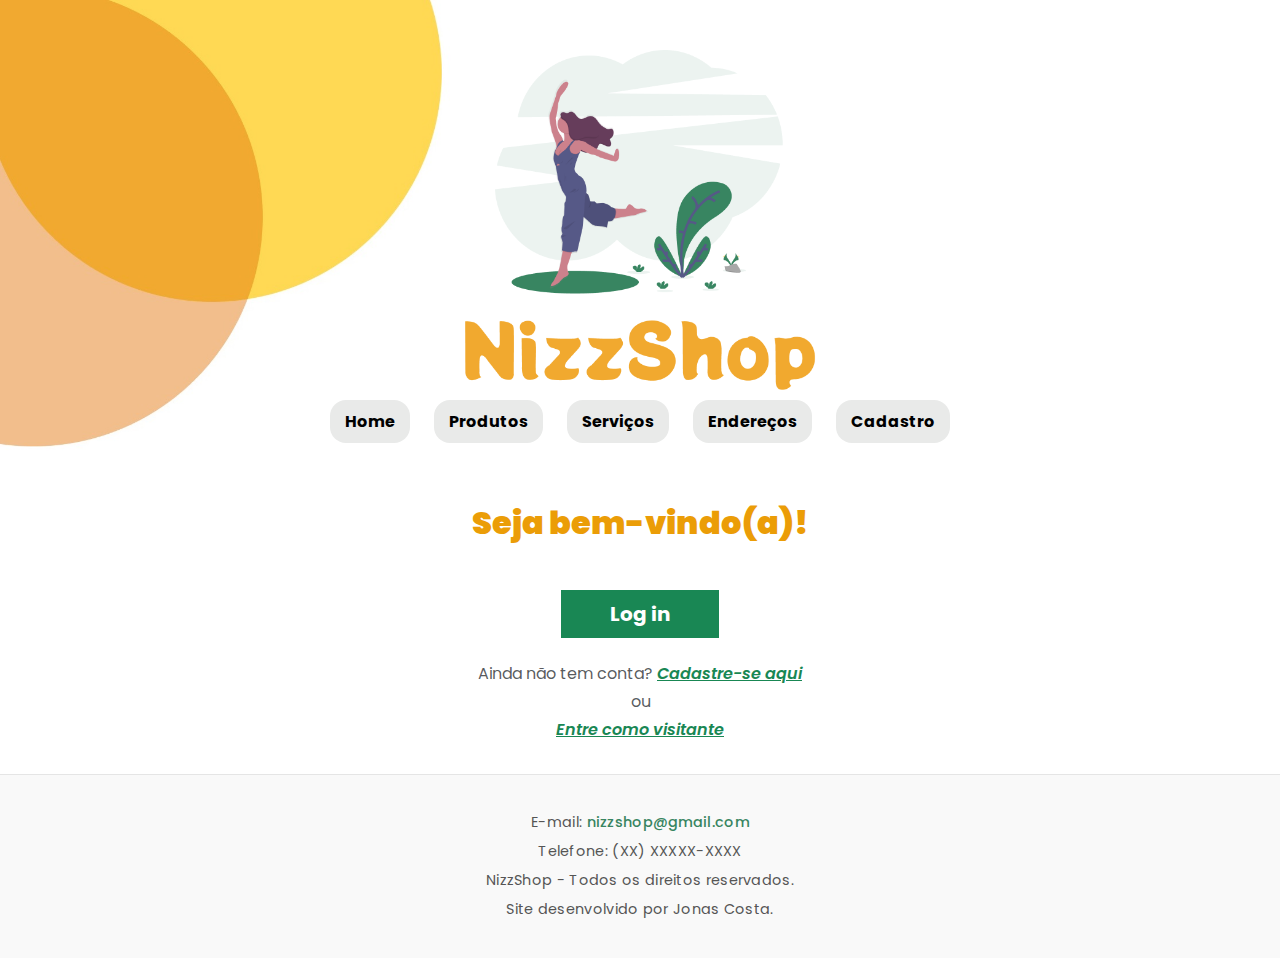
<file: index.html>
<!DOCTYPE html>
<html lang="pt-BR">
  <head>
    <meta charset="UTF-8" />
    <title>NizzShop - Início</title>
    <link rel="stylesheet" href="css/style.css" />
  </head>
  <body>
    <header style="text-align: center; margin-top: 50px">
      <img src="imagens/circulos.jpg" alt=""class="decor-circulos" width="460px"; >
      <img src="imagens/logo.png" alt="Logo do MiniMercado Vizz" width="600" />
      <nav>
        <ul>
          <li><a href="index.html">Home</a></li>
          <li><a href="produtos.html">Produtos</a></li>
          <li><a href="servicos.html">Serviços</a></li>
          <li><a href="enderecos.html">Endereços</a></li>
          <li><a href="cadastro.html">Cadastro</a></li>
        </ul>
      </nav>
    </header>

  <main >
    <div class="welcome">
      <h1>Seja bem-vindo(a)!</h1>
    </div>

<div class="container text-center mt-5">
  <a href="cadastro.html" class="btn btn-success btn-lg fw-bold px-5 py-2 btn-login">Log in</a>
  
  <p class="mt-4 mb-1 text-muted">
    Ainda não tem conta?
    <a href="cadastro.html" class="fw-semibold fst-italic text-success">Cadastre-se aqui</a>
  </p>

  <p class="mb-1 text-muted">ou</p>

  <a href="produtos.html" class="fw-semibold fst-italic text-success">Entre como visitante</a>
</div>

  </main>

    <footer >
      <p>
        E-mail:
        <a href="mailto:nizzshop@gmail.com">nizzshop@gmail.com</a>
      </p>
      <p>Telefone: (XX) XXXXX-XXXX</p>
      <p>NizzShop - Todos os direitos reservados.</p>
      <p>Site desenvolvido por Jonas Costa.</p>
    </footer>

  </body>
</html>
</file>
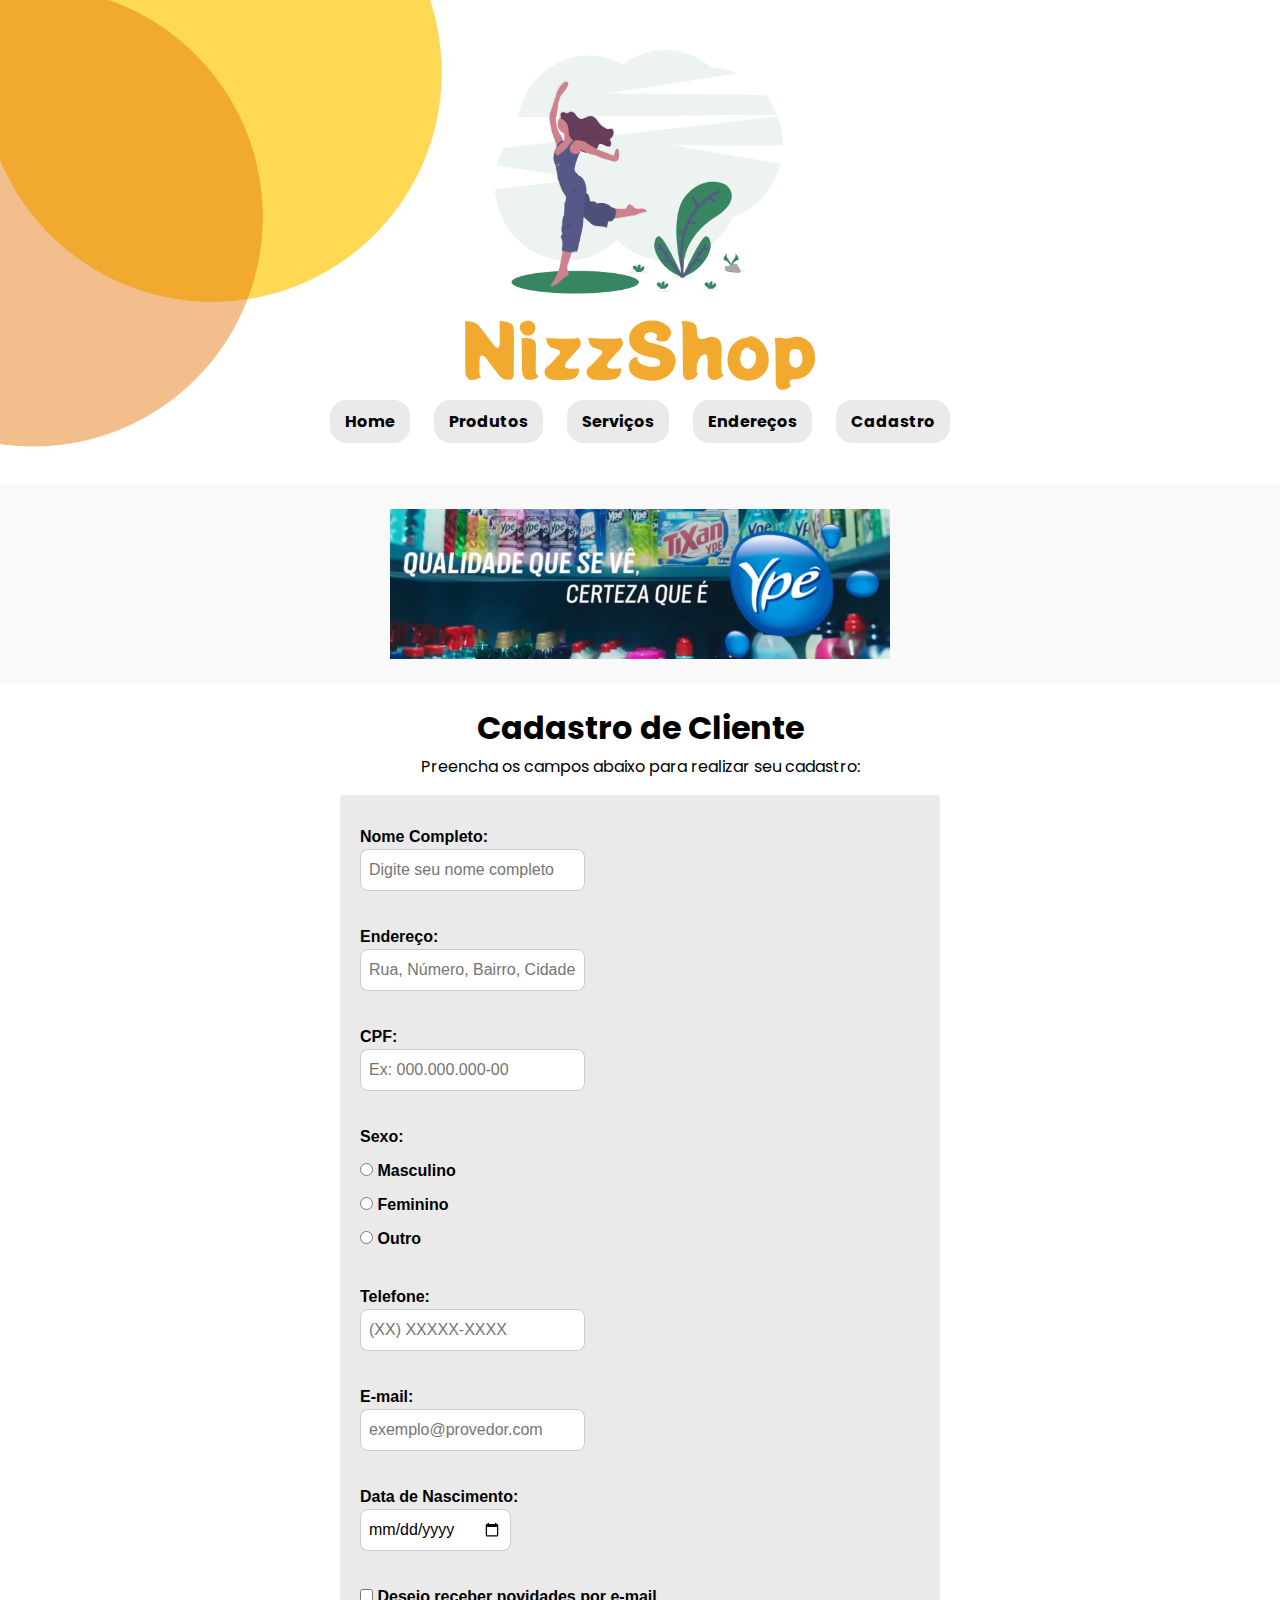
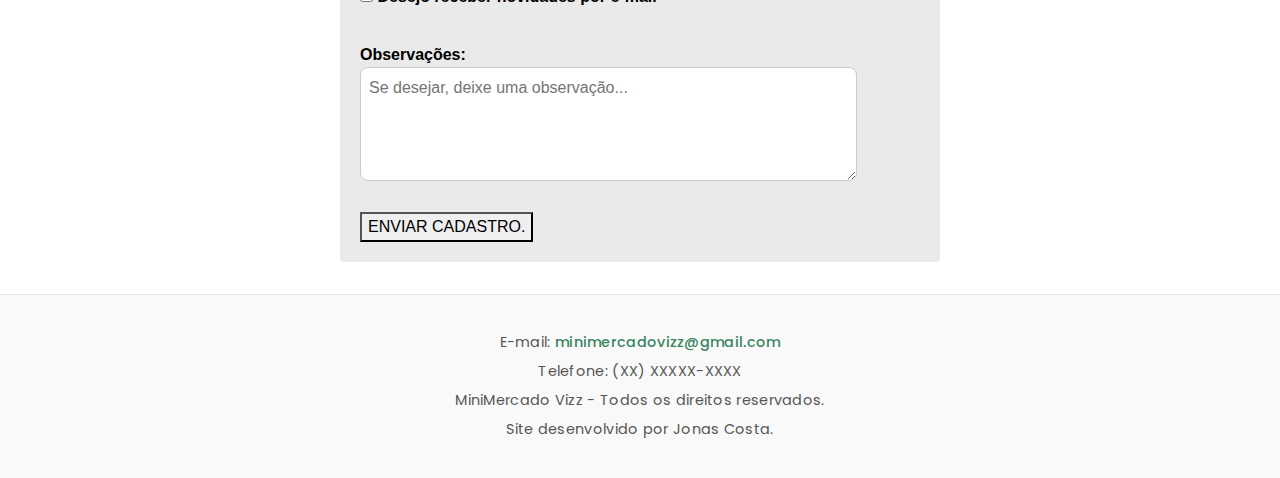
<file: cadastro.html>
<!DOCTYPE html>
<html lang="pt-BR">
  <head>
    <meta charset="UTF-8" />
    <title>Cadastro de Cliente - MiniMercado Vizz</title>
    <link rel="stylesheet" href="css/style.css" />
  </head>
  <body>
    <header style="text-align: center; margin-top: 50px">
      <img src="imagens/circulos.jpg" alt=""class="decor-circulos" width="460px"; >
      <img src="imagens/logo.png" alt="Logo do MiniMercado Vizz" width="600" />
      <nav>
        <ul>
          <li><a href="index.html">Home</a></li>
          <li><a href="produtos.html">Produtos</a></li>
          <li><a href="servicos.html">Serviços</a></li>
          <li><a href="enderecos.html">Endereços</a></li>
          <li><a href="cadastro.html">Cadastro</a></li>
        </ul>
      </nav>
            <div class="flex-container1">
      <img
        id="banner"
        src="imagens/banner3.jpg"
        alt="Banner Rotativo"
        width="500"
        height="150"
        style="object-fit: cover"
      />
            </div>
    </header>

    <main>
      <h2><b>Cadastro de Cliente</b></h2>
      <p>Preencha os campos abaixo para realizar seu cadastro:</p>

      <form action="obrigado1.html" method="GET">
        <!-- Nome -->
        <label for="nome">Nome Completo:</label><br />
        <input
          type="text"
          id="nome"
          name="nome"
          placeholder="Digite seu nome completo"
          required
        /><br /><br />

        <!-- Endereço -->
        <label for="endereco">Endereço:</label><br />
        <input
          type="text"
          id="endereco"
          name="endereco"
          placeholder="Rua, Número, Bairro, Cidade"
          required
        /><br /><br />

        <!-- CPF -->
        <label for="cpf">CPF:</label><br />
        <input
          type="text"
          id="cpf"
          name="cpf"
          placeholder="Ex: 000.000.000-00"
          required
          maxlength="14"
        /><br /><br />

        <!-- Sexo -->
        <label>Sexo:</label><br />
        <input
          type="radio"
          id="masculino"
          name="sexo"
          value="Masculino"
          required
        />
        <label for="masculino">Masculino</label>
        <br />
        <input
          type="radio"
          id="feminino"
          name="sexo"
          value="Feminino"
          required
        />
        <label for="feminino">Feminino</label>
        <br />
        <input type="radio" id="outro" name="sexo" value="Outro" required />
        <label for="outro">Outro</label>
        <br /><br />

        <!-- Telefone -->
        <label for="telefone">Telefone:</label><br />
        <input
          type="tel"
          id="telefone"
          name="telefone"
          placeholder="(XX) XXXXX-XXXX"
          required
        /><br /><br />

        <!-- E-mail -->
        <label for="email">E-mail:</label><br />
        <input
          type="email"
          id="email"
          name="email"
          placeholder="exemplo@provedor.com"
          required
        /><br /><br />

        <!-- Data de Nascimento -->
        <label for="data_nascimento">Data de Nascimento:</label><br />
        <input
          type="date"
          id="data_nascimento"
          name="data_nascimento"
          required
        /><br /><br />

        <!-- receber promoções -->
        <input
          type="checkbox"
          id="receber_novidades"
          name="receber_novidades"
          value="Sim"
        />
        <label for="receber_novidades"
          >Desejo receber novidades por e-mail</label
        >
        <br /><br />

        <!-- Observações -->
        <label for="observacoes">Observações:</label><br />
        <textarea
          id="observacoes"
          name="observacoes"
          rows="4"
          cols="50"
          placeholder="Se desejar, deixe uma observação..."
        ></textarea>
        <br /><br />

        <button type="submit">Enviar Cadastro.</button>
      </form>
    </main>


    <footer>
      <p>
        E-mail:
        <a href="mailto:minimercadovizz@gmail.com">minimercadovizz@gmail.com</a>
      </p>
      <p>Telefone: (XX) XXXXX-XXXX</p>
      <p>MiniMercado Vizz - Todos os direitos reservados.</p>
      <p>Site desenvolvido por Jonas Costa.</p>
    </footer>
    <script>
      var vetor_banner = [
        "imagens/banner3.jpg",
        "imagens/banner4.jpg",
        "imagens/banner1.jpg",
        "imagens/banner2.jpg",
      ];
      var posicao_vetor = 0;

      function func_banner() {
        posicao_vetor = (posicao_vetor + 1) % vetor_banner.length;
        document.getElementById("banner").src = vetor_banner[posicao_vetor];
      }

      setInterval(func_banner, 2000);
    </script>
  </body>
</html>
</file>
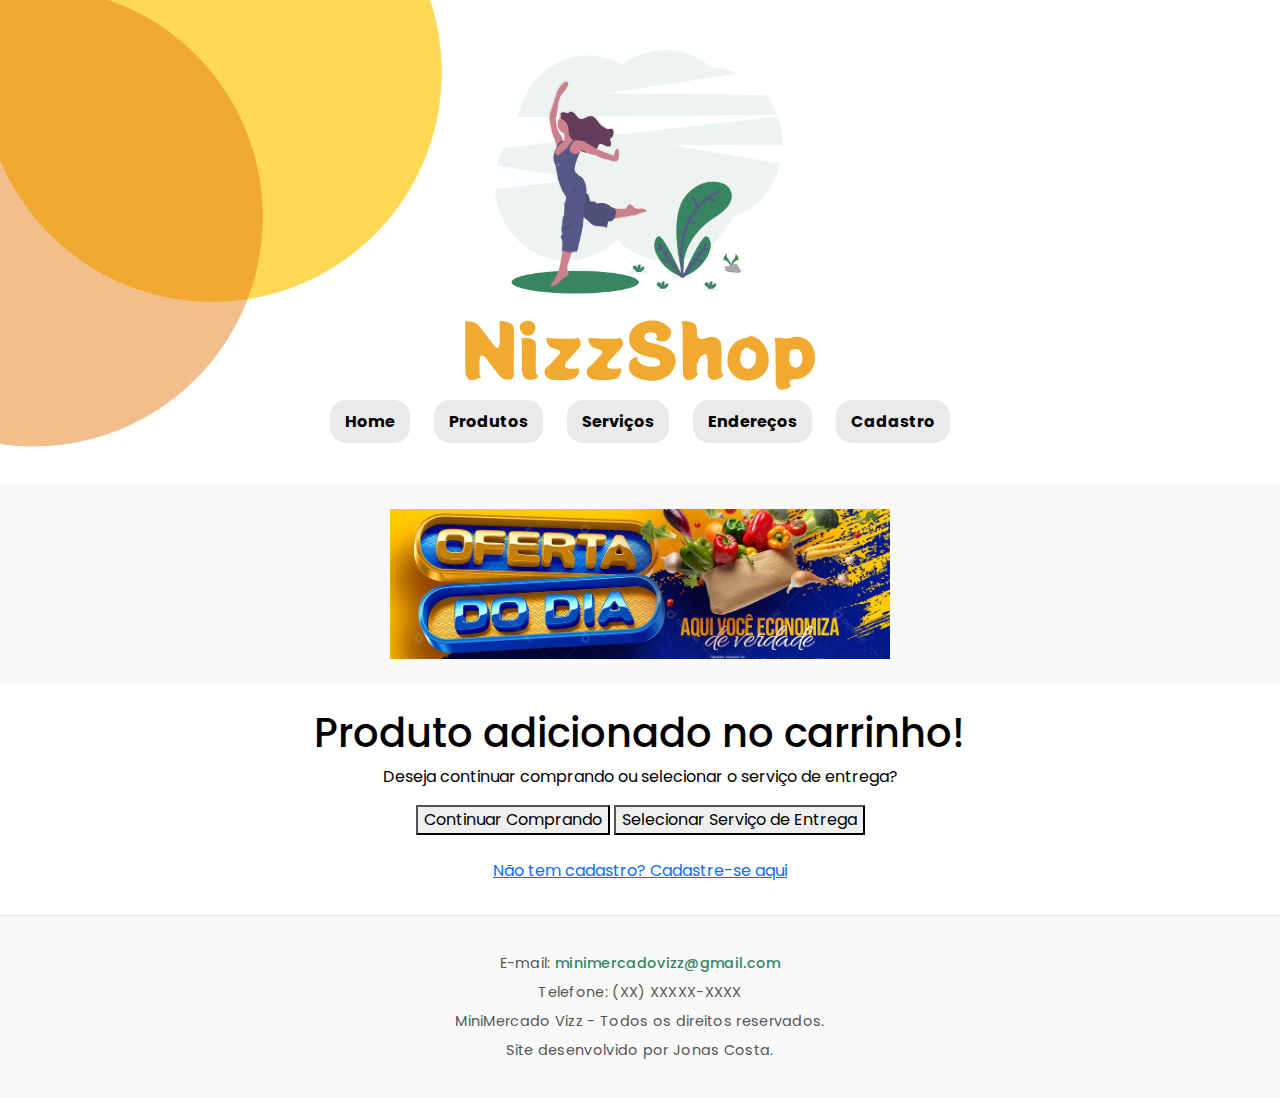
<file: carrinho.html>
<!DOCTYPE html>
<html lang="pt-BR">
  <head>
    <meta charset="UTF-8" />
    <title>Carrinho - MiniMercado Vizz</title>
    <link rel="stylesheet" href="css/style.css" />
  </head>
  <body>
    <header style="text-align: center; margin-top: 50px">
      <img src="imagens/circulos.jpg" alt=""class="decor-circulos" width="460px"; >
      <img src="imagens/logo.png" alt="Logo do MiniMercado Vizz" width="600" />
      <nav>
        <ul>
          <li><a href="index.html">Home</a></li>
          <li><a href="produtos.html">Produtos</a></li>
          <li><a href="servicos.html">Serviços</a></li>
          <li><a href="enderecos.html">Endereços</a></li>
          <li><a href="cadastro.html">Cadastro</a></li>
        </ul>
      </nav>
           <div class="flex-container1">
      <img
        id="banner"
        src="imagens/banner1.jpg"
        alt="Banner Rotativo"
        width="500"
        height="150"
        style="object-fit: cover"
      />
      </div>
    </header>

    <main>
      <h1>Produto adicionado no carrinho!</h1>

      <p>Deseja continuar comprando ou selecionar o serviço de entrega?</p>
      <button onclick="window.location.href='produtos.html'">
        Continuar Comprando
      </button>
      <button onclick="window.location.href='servicos.html'">
        Selecionar Serviço de Entrega
      </button>

      <br /><br />
      <a href="cadastro.html">Não tem cadastro? Cadastre-se aqui</a>
    </main>


    <footer>
      <p>
        E-mail:
        <a href="mailto:minimercadovizz@gmail.com">minimercadovizz@gmail.com</a>
      </p>
      <p>Telefone: (XX) XXXXX-XXXX</p>
      <p>MiniMercado Vizz - Todos os direitos reservados.</p>
      <p>Site desenvolvido por Jonas Costa.</p>
    </footer>
    <script>
      var vetor_banner = [
        "imagens/banner1.jpg",
        "imagens/banner2.jpg",
        "imagens/banner3.jpg",
        "imagens/banner4.jpg",
      ];
      var posicao_vetor = 0;

      function func_banner() {
        posicao_vetor = (posicao_vetor + 1) % vetor_banner.length;
        document.getElementById("banner").src = vetor_banner[posicao_vetor];
      }

      setInterval(func_banner, 2000);
    </script>
  </body>
</html>
</file>
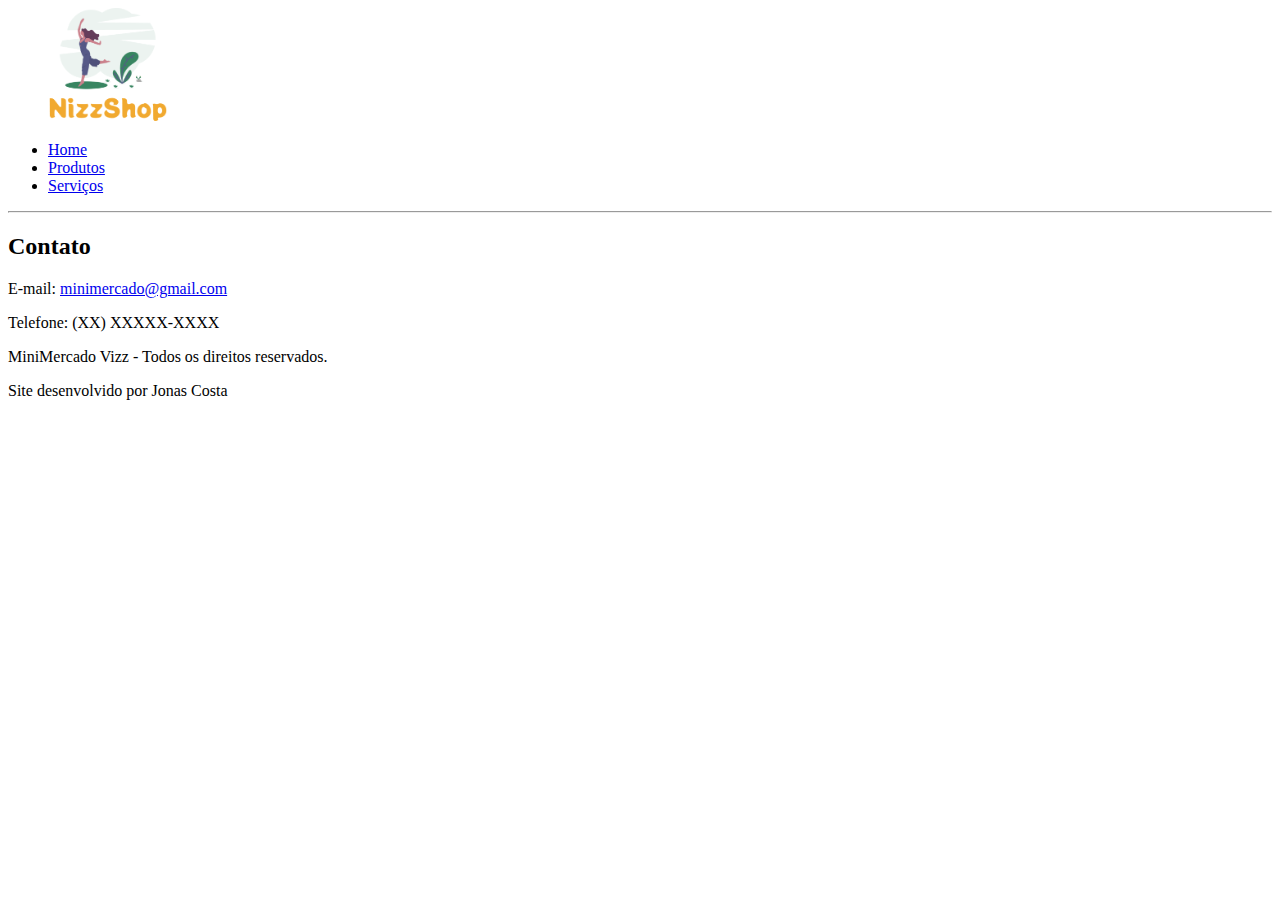
<file: contato.html>
<!DOCTYPE html>
<html lang="pt-BR">
  <head>
    <meta charset="UTF-8" />
    <title>Contato - MiniMercado Vizz</title>
  </head>
  <body>
    <header>
      <img src="imagens/logo.png" alt="Logo do MiniMercado Vizz" width="200" />
      <nav>
        <ul>
          <li><a href="index.html">Home</a></li>
          <li><a href="produtos.html">Produtos</a></li>
          <li><a href="servicos.html">Serviços</a></li>
        </ul>
      </nav>
      <hr />
    </header>

    <h2>Contato</h2>
    <section>
      <p>E-mail: <a href="mailto:minimercado@gmail.com">minimercado@gmail.com</a></p>
      <p>Telefone: (XX) XXXXX-XXXX</p>
    </section>

    <footer>
      <p>MiniMercado Vizz - Todos os direitos reservados.</p>
      <p>Site desenvolvido por Jonas Costa</p>
    </footer>
  </body>
</html>
</file>
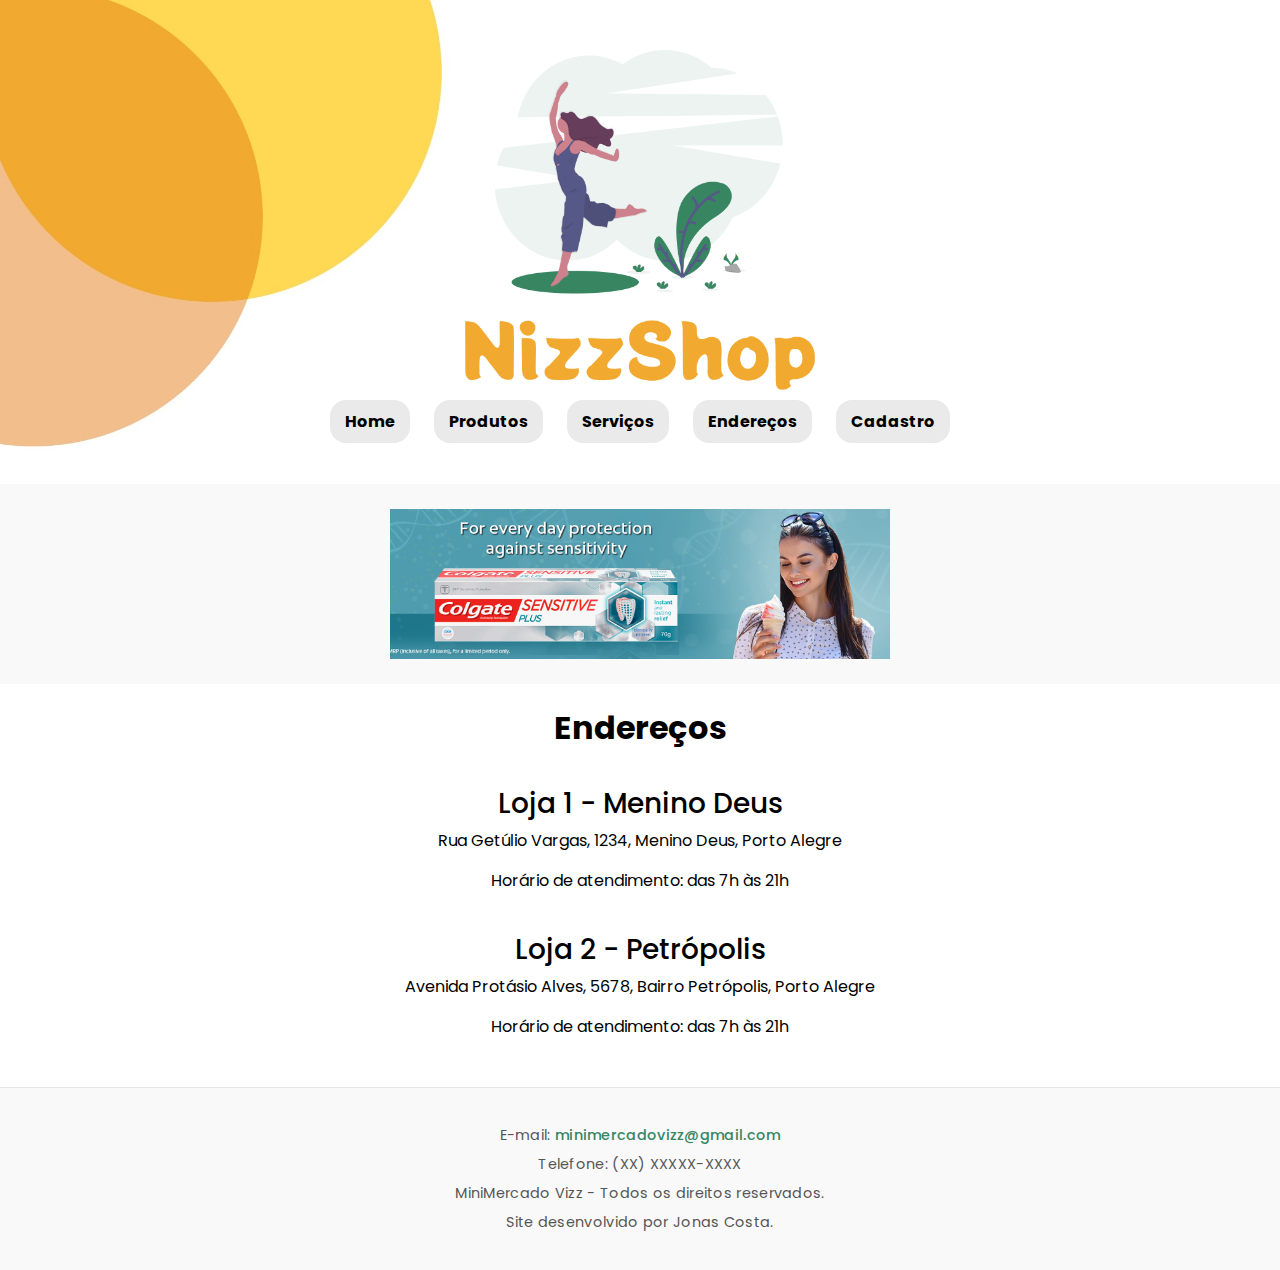
<file: enderecos.html>
<!DOCTYPE html>
<html lang="pt-BR">
  <head>
    <meta charset="UTF-8" />
    <title>Endereços - MiniMercado Vizz</title>
    <link rel="stylesheet" href="css/style.css" />
  </head>
  <body>
    <header style="text-align: center; margin-top: 50px">
      <img src="imagens/circulos.jpg" alt=""class="decor-circulos" width="460px"; >
      <img src="imagens/logo.png" alt="Logo do MiniMercado Vizz" width="600" />
      <nav>
        <ul>
          <li><a href="index.html">Home</a></li>
          <li><a href="produtos.html">Produtos</a></li>
          <li><a href="servicos.html">Serviços</a></li>
          <li><a href="enderecos.html">Endereços</a></li>
          <li><a href="cadastro.html">Cadastro</a></li>
        </ul>
      </nav>
       <div class="flex-container1">
      <img
        id="banner"
        src="imagens/banner2.jpg"
        alt="Banner Rotativo"
        width="500"
        height="150"
        style="object-fit: cover"
      />
      </div>
    </header>

    <main>
    <h2><b>Endereços</b></h2>
    <section>
      <h3>Loja 1 - Menino Deus</h3>
      <p>Rua Getúlio Vargas, 1234, Menino Deus, Porto Alegre</p>
      <p>Horário de atendimento: das 7h às 21h</p>
    </section>

    <section>
      <h3>Loja 2 - Petrópolis</h3>
      <p>Avenida Protásio Alves, 5678, Bairro Petrópolis, Porto Alegre</p>
      <p>Horário de atendimento: das 7h às 21h</p>
    </section>
    </main>


    <footer>
      <p>
        E-mail:
        <a href="mailto:minimercadovizz@gmail.com">minimercadovizz@gmail.com</a>
      </p>
      <p>Telefone: (XX) XXXXX-XXXX</p>
      <p>MiniMercado Vizz - Todos os direitos reservados.</p>
      <p>Site desenvolvido por Jonas Costa.</p>
    </footer>
    <script>
      var vetor_banner = [
        "imagens/banner2.jpg",
        "imagens/banner1.jpg",
        "imagens/banner3.jpg",
        "imagens/banner4.jpg",
      ];
      var posicao_vetor = 0;

      function func_banner() {
        posicao_vetor = (posicao_vetor + 1) % vetor_banner.length;
        document.getElementById("banner").src = vetor_banner[posicao_vetor];
      }

      setInterval(func_banner, 2000);
    </script>
  </body>
</html>
</file>
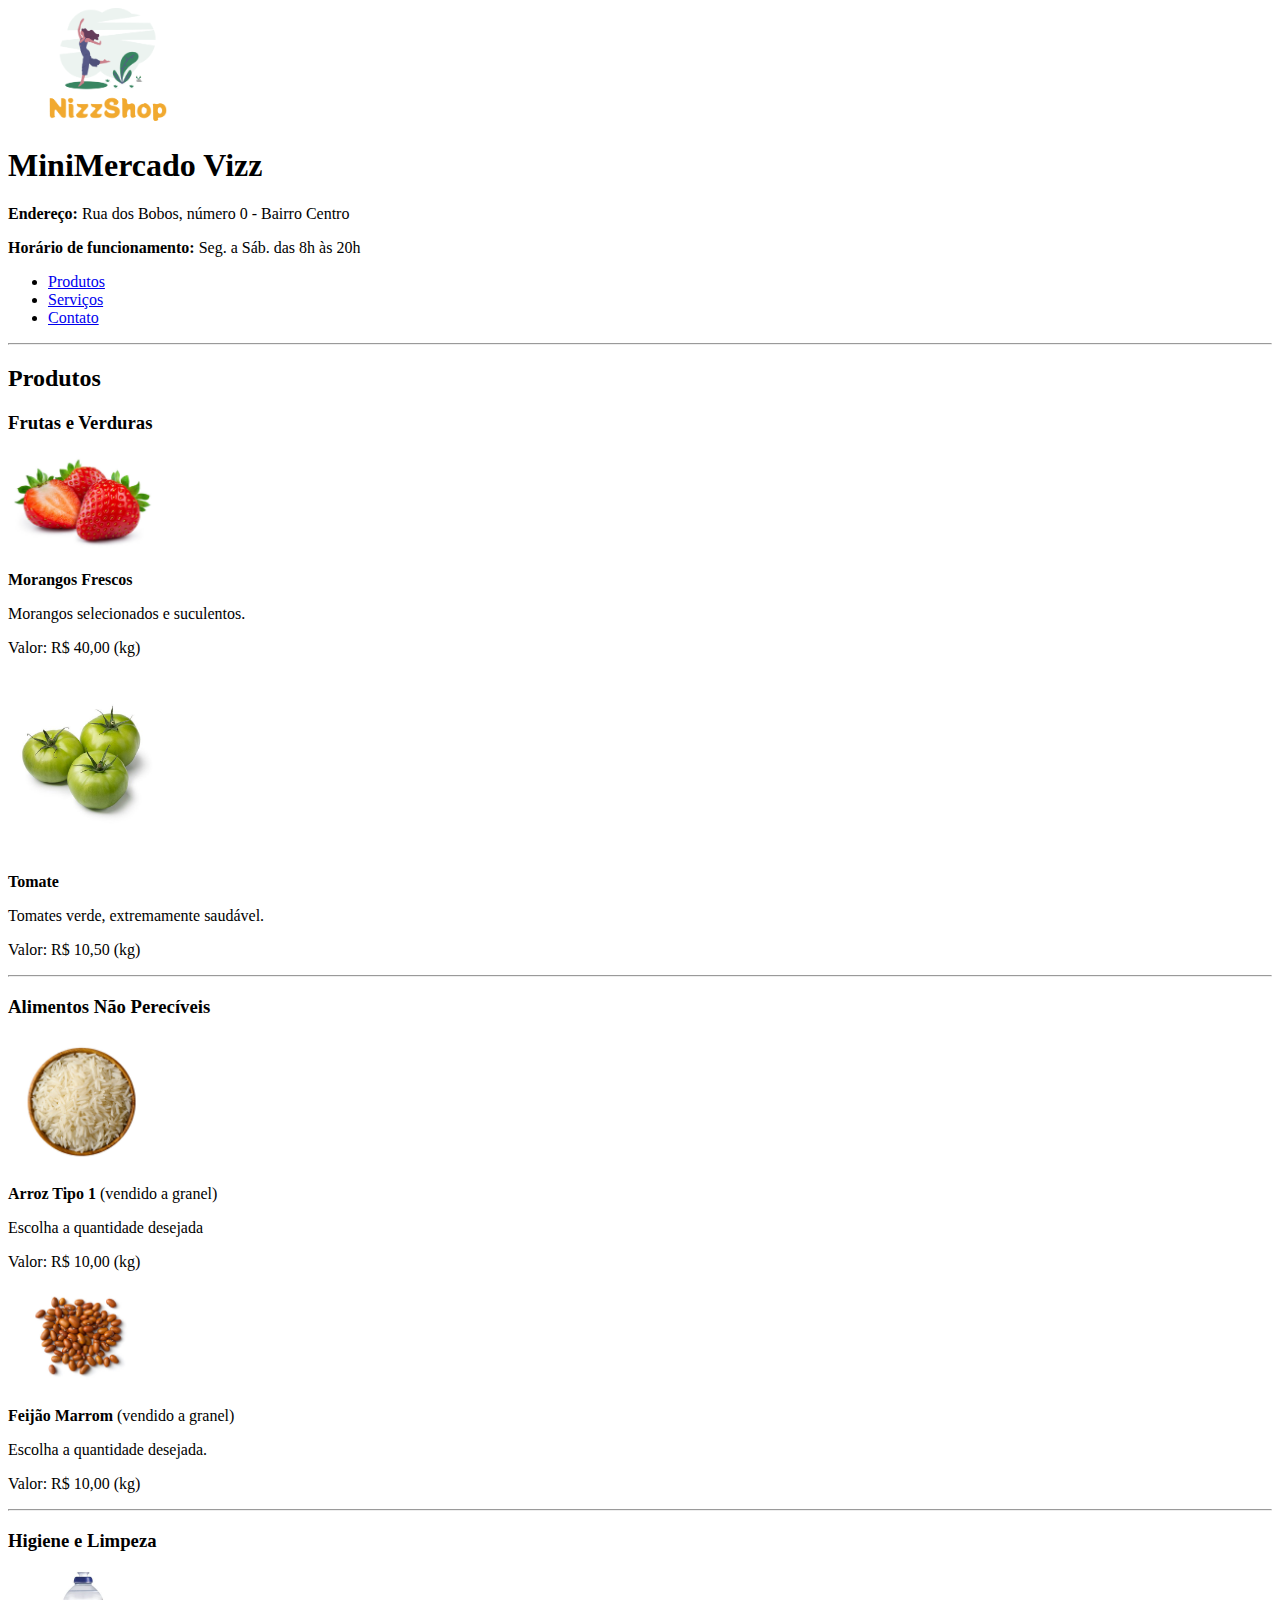
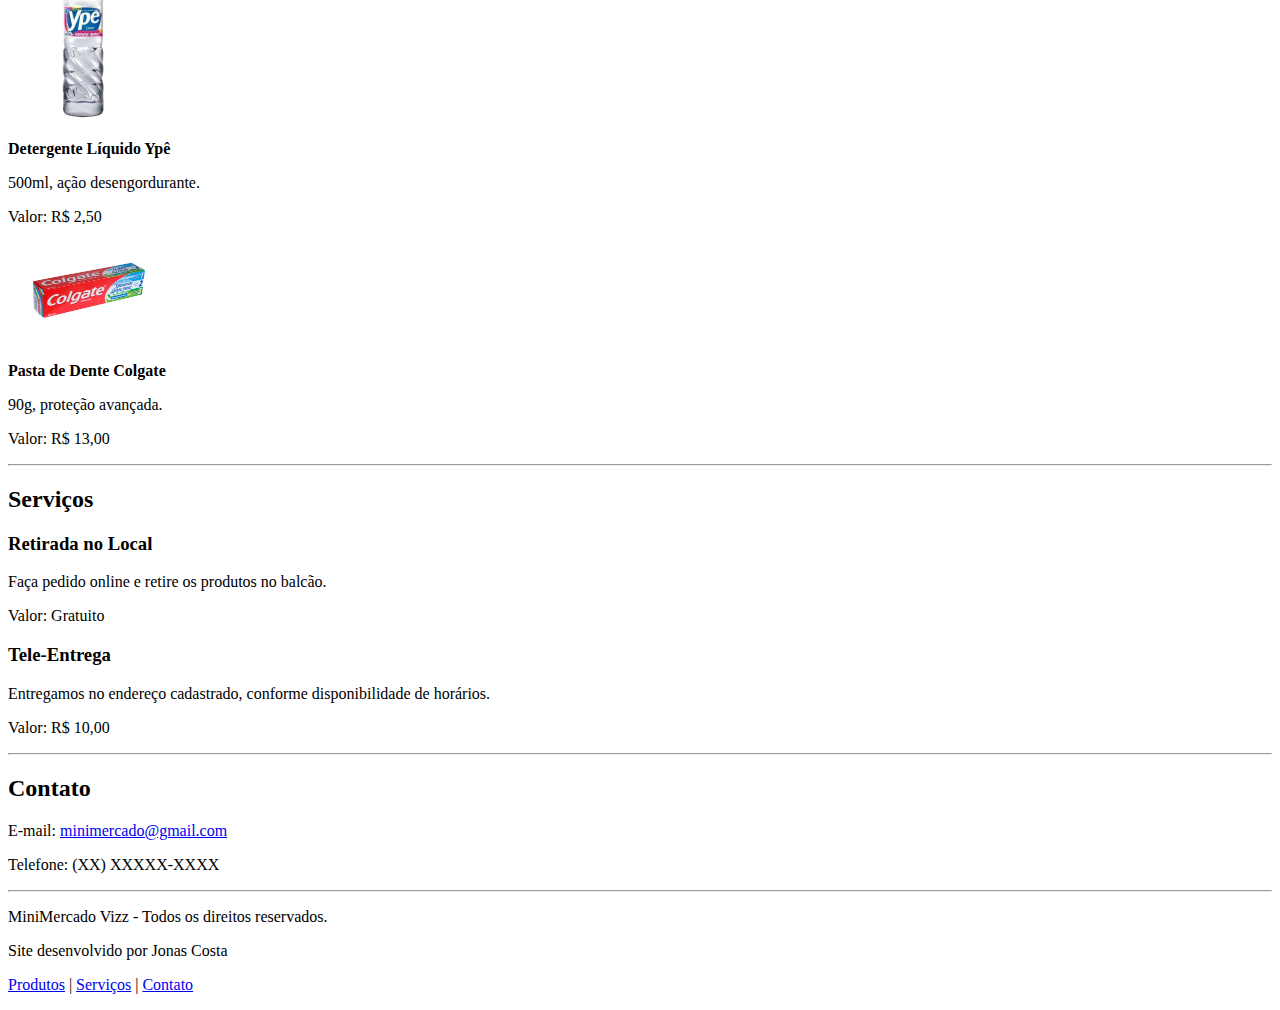
<file: minimercado_vizz.html>
<!DOCTYPE html>
<html lang="pt-BR">
  <head>
    <meta charset="UTF-8" />
    <title>MiniMercado Vizz</title>
  </head>
  <body>
    <header>
      <img src="imagens/logo.png" alt="Logo do MiniMercado Vizz" width="200" />
      <h1>MiniMercado Vizz</h1>
      <p><strong>Endereço:</strong> Rua dos Bobos, número 0 - Bairro Centro</p>
      <p>
        <strong>Horário de funcionamento:</strong> Seg. a Sáb. das 8h às 20h
      </p>

      <nav>
        <ul>
          <li><a href="#produtos">Produtos</a></li>
          <li><a href="#servicos">Serviços</a></li>
          <li><a href="#contato">Contato</a></li>
        </ul>
      </nav>
      <hr />
    </header>

    <section id="produtos">
      <h2>Produtos</h2>

      <h3>Frutas e Verduras</h3>
      <article>
        <img src="imagens/fruta1.jpg" alt="Foto de morangos" width="150" />
        <p><strong>Morangos Frescos</strong></p>
        <p>Morangos selecionados e suculentos.</p>
        <p>Valor: R$ 40,00 (kg)</p>
      </article>

      <article>
        <img src="imagens/fruta2.jpg" alt="Foto de verduras" width="150" />
        <p><strong>Tomate</strong></p>
        <p>Tomates verde, extremamente saudável.</p>
        <p>Valor: R$ 10,50 (kg)</p>
      </article>

      <hr />

      <h3>Alimentos Não Perecíveis</h3>
      <article>
        <img src="imagens/np1.jpg" alt="Foto de arroz" width="150" />
        <p><strong>Arroz Tipo 1</strong> (vendido a granel)</p>
        <p>Escolha a quantidade desejada</p>
        <p>Valor: R$ 10,00 (kg)</p>
      </article>

      <article>
        <img src="imagens/np2.jpg" alt="Foto de feijão" width="150" />
        <p><strong>Feijão Marrom</strong> (vendido a granel)</p>
        <p>Escolha a quantidade desejada.</p>
        <p>Valor: R$ 10,00 (kg)</p>
      </article>

      <hr />

      <h3>Higiene e Limpeza</h3>
      <article>
        <img src="imagens/limpeza1.jpg" alt="Foto de detergente" width="150" />
        <p><strong>Detergente Líquido Ypê</strong></p>
        <p>500ml, ação desengordurante.</p>
        <p>Valor: R$ 2,50</p>
      </article>

      <article>
        <img
          src="imagens/limpeza2.jpg"
          alt="Foto de pasta de dente colgate"
          width="150"
        />
        <p><strong>Pasta de Dente Colgate</strong></p>
        <p>90g, proteção avançada.</p>
        <p>Valor: R$ 13,00</p>
      </article>
      <hr />
    </section>

    <section id="servicos">
      <h2>Serviços</h2>
      <article>
        <h3>Retirada no Local</h3>
        <p>Faça pedido online e retire os produtos no balcão.</p>
        <p>Valor: Gratuito</p>
      </article>

      <article>
        <h3>Tele-Entrega</h3>
        <p>
          Entregamos no endereço cadastrado, conforme disponibilidade de
          horários.
        </p>
        <p>Valor: R$ 10,00</p>
      </article>
      <hr />
    </section>

    <section id="contato">
      <h2>Contato</h2>
      <p>
        E-mail:
        <a href="mailto:minimercado@gmail.com">minimercado@gmail.com</a>
      </p>
      <p>Telefone: (XX) XXXXX-XXXX</p>
      <hr />
    </section>

    <footer>
      <p>MiniMercado Vizz - Todos os direitos reservados.</p>
      <p>Site desenvolvido por Jonas Costa</p>
      <p>
        <a href="#produtos">Produtos</a> | <a href="#servicos">Serviços</a> |
        <a href="#contato">Contato</a>
      </p>
    </footer>
  </body>
</html>
</file>
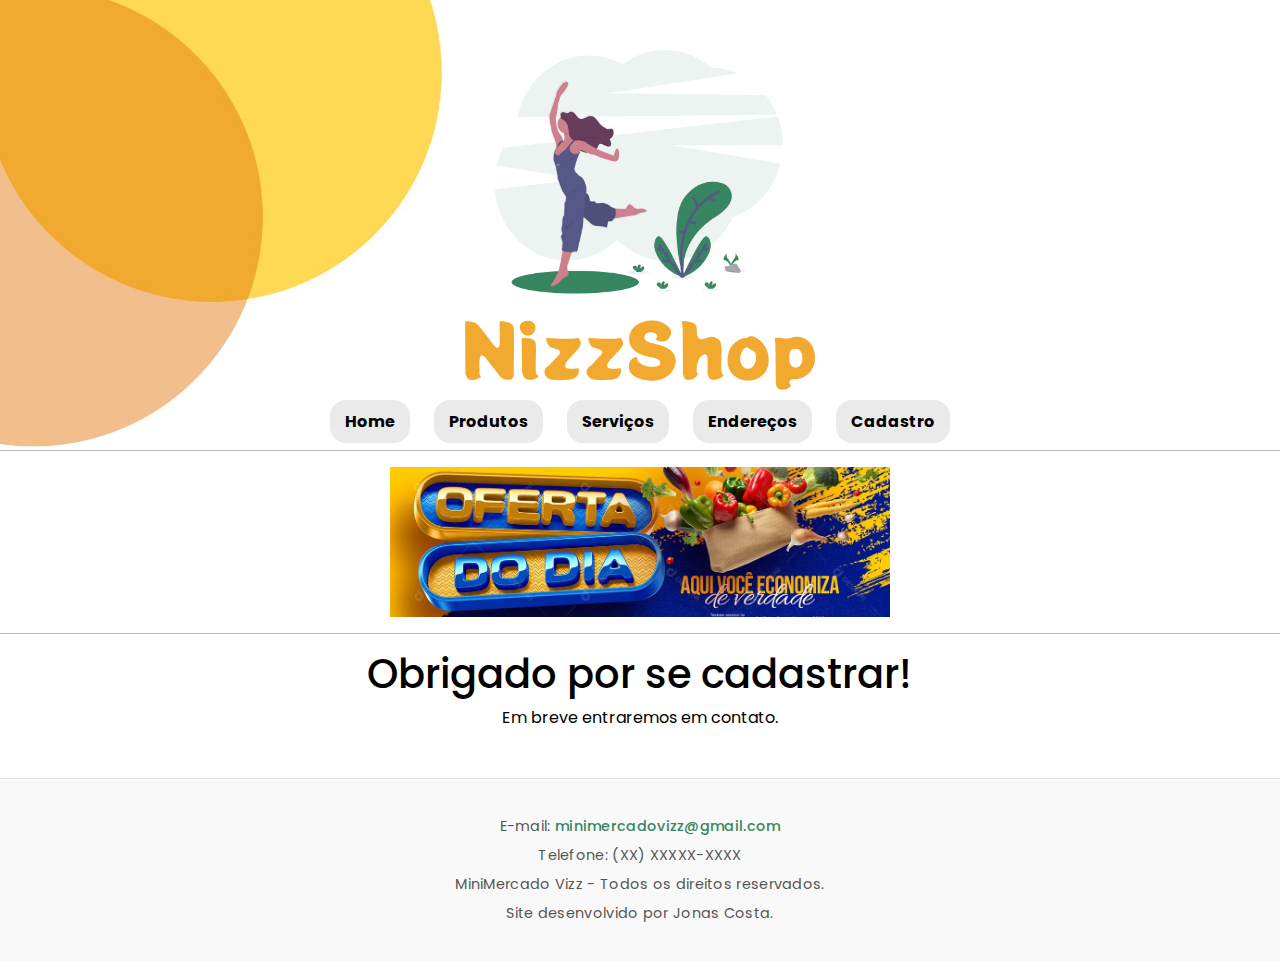
<file: obrigado1.html>
<!DOCTYPE html>
<html lang="pt-BR">
  <head>
    <meta charset="UTF-8" />
    <title>Obrigado por se cadastrar - MiniMercado Vizz</title>
    <link rel="stylesheet" href="css/style.css" />
  </head>
  <body>
    <header style="text-align: center; margin-top: 50px">
      <img src="imagens/circulos.jpg" alt=""class="decor-circulos" width="460px"; >
      <img src="imagens/logo.png" alt="Logo do MiniMercado Vizz" width="600" />
      <nav>
        <ul>
          <li><a href="index.html">Home</a></li>
          <li><a href="produtos.html">Produtos</a></li>
          <li><a href="servicos.html">Serviços</a></li>
          <li><a href="enderecos.html">Endereços</a></li>
          <li><a href="cadastro.html">Cadastro</a></li>
        </ul>
      </nav>
      <hr />
      <img
        id="banner"
        src="imagens/banner1.jpg"
        alt="Banner Rotativo"
        width="500"
        height="150"
        style="object-fit: cover"
      />
      <hr />
    </header>

    <main>
      <h1>Obrigado por se cadastrar!</h1>
      <p>Em breve entraremos em contato.</p>
    </main>


    <footer>
      <p>
        E-mail:
        <a href="mailto:minimercadovizz@gmail.com">minimercadovizz@gmail.com</a>
      </p>
      <p>Telefone: (XX) XXXXX-XXXX</p>
      <p>MiniMercado Vizz - Todos os direitos reservados.</p>
      <p>Site desenvolvido por Jonas Costa.</p>
    </footer>
    <script>
      var vetor_banner = [
        "imagens/banner1.jpg",
        "imagens/banner2.jpg",
        "imagens/banner3.jpg",
        "imagens/banner4.jpg",
      ];
      var posicao_vetor = 0;

      function func_banner() {
        posicao_vetor = (posicao_vetor + 1) % vetor_banner.length;
        document.getElementById("banner").src = vetor_banner[posicao_vetor];
      }

      setInterval(func_banner, 2000);
    </script>
  </body>
</html>
</file>
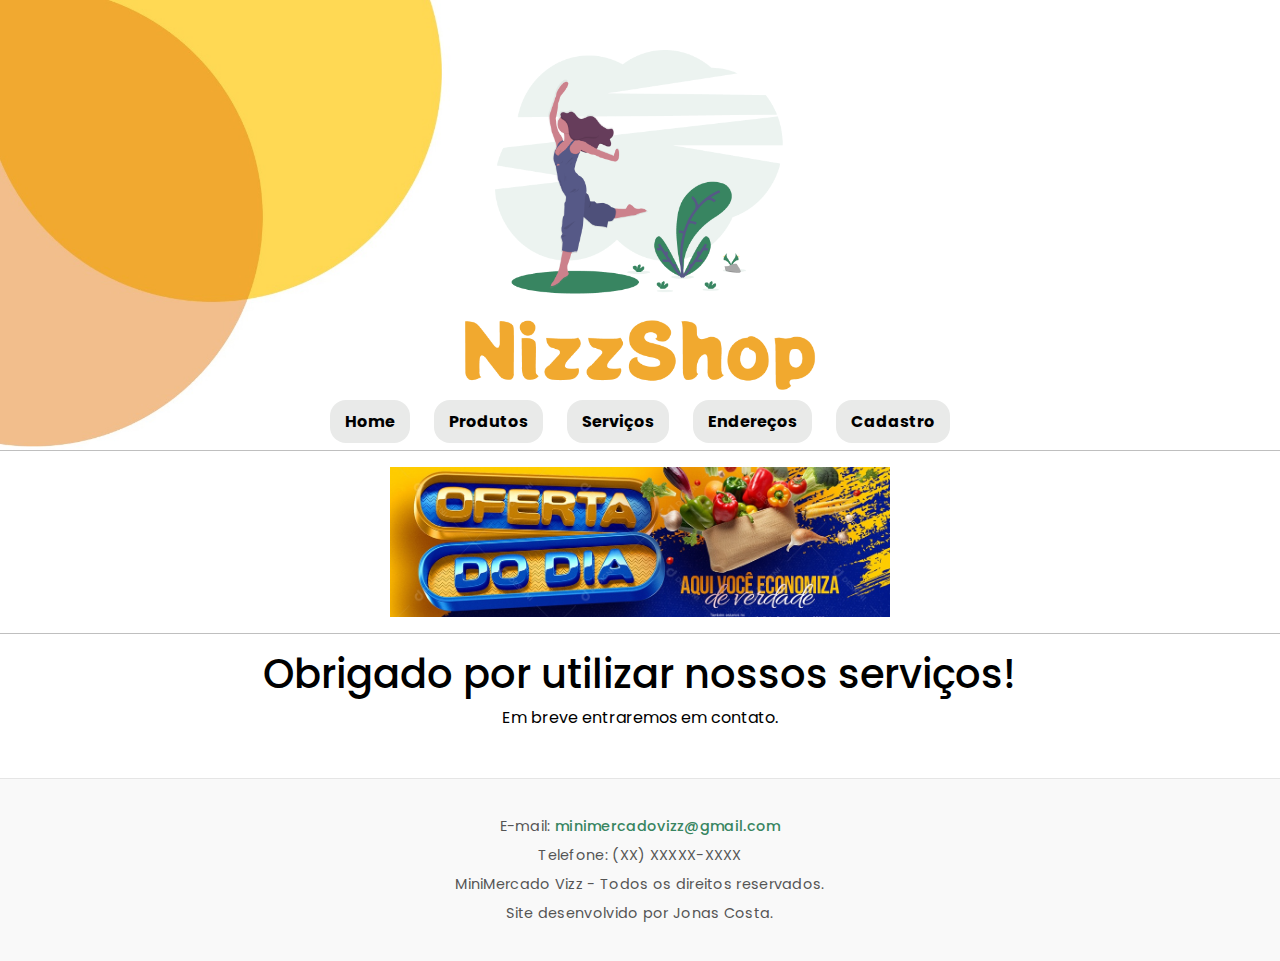
<file: obrigado2.html>
<!DOCTYPE html>
<html lang="pt-BR">
  <head>
    <meta charset="UTF-8" />
    <title>Obrigado pelos serviços - MiniMercado Vizz</title>
    <link rel="stylesheet" href="css/style.css" />
  </head>
  <body>
    <header style="text-align: center; margin-top: 50px">
      <img src="imagens/circulos.jpg" alt=""class="decor-circulos" width="460px"; >
      <img src="imagens/logo.png" alt="Logo do MiniMercado Vizz" width="600" />
      <nav>
        <ul>
          <li><a href="index.html">Home</a></li>
          <li><a href="produtos.html">Produtos</a></li>
          <li><a href="servicos.html">Serviços</a></li>
          <li><a href="enderecos.html">Endereços</a></li>
          <li><a href="cadastro.html">Cadastro</a></li>
        </ul>
      </nav>
      <hr />
      <img
        id="banner"
        src="imagens/banner1.jpg"
        alt="Banner Rotativo"
        width="500"
        height="150"
        style="object-fit: cover"
      />
      <hr />
    </header>

    <main>
      <h1>Obrigado por utilizar nossos serviços!</h1>
      <p>Em breve entraremos em contato.</p>
    </main>


    <footer>
      <p>
        E-mail:
        <a href="mailto:minimercadovizz@gmail.com">minimercadovizz@gmail.com</a>
      </p>
      <p>Telefone: (XX) XXXXX-XXXX</p>
      <p>MiniMercado Vizz - Todos os direitos reservados.</p>
      <p>Site desenvolvido por Jonas Costa.</p>
    </footer>
    <script>
      var vetor_banner = [
        "imagens/banner1.jpg",
        "imagens/banner2.jpg",
        "imagens/banner3.jpg",
        "imagens/banner4.jpg",
      ];
      var posicao_vetor = 0;

      function func_banner() {
        posicao_vetor = (posicao_vetor + 1) % vetor_banner.length;
        document.getElementById("banner").src = vetor_banner[posicao_vetor];
      }

      setInterval(func_banner, 2000);
    </script>
  </body>
</html>
</file>
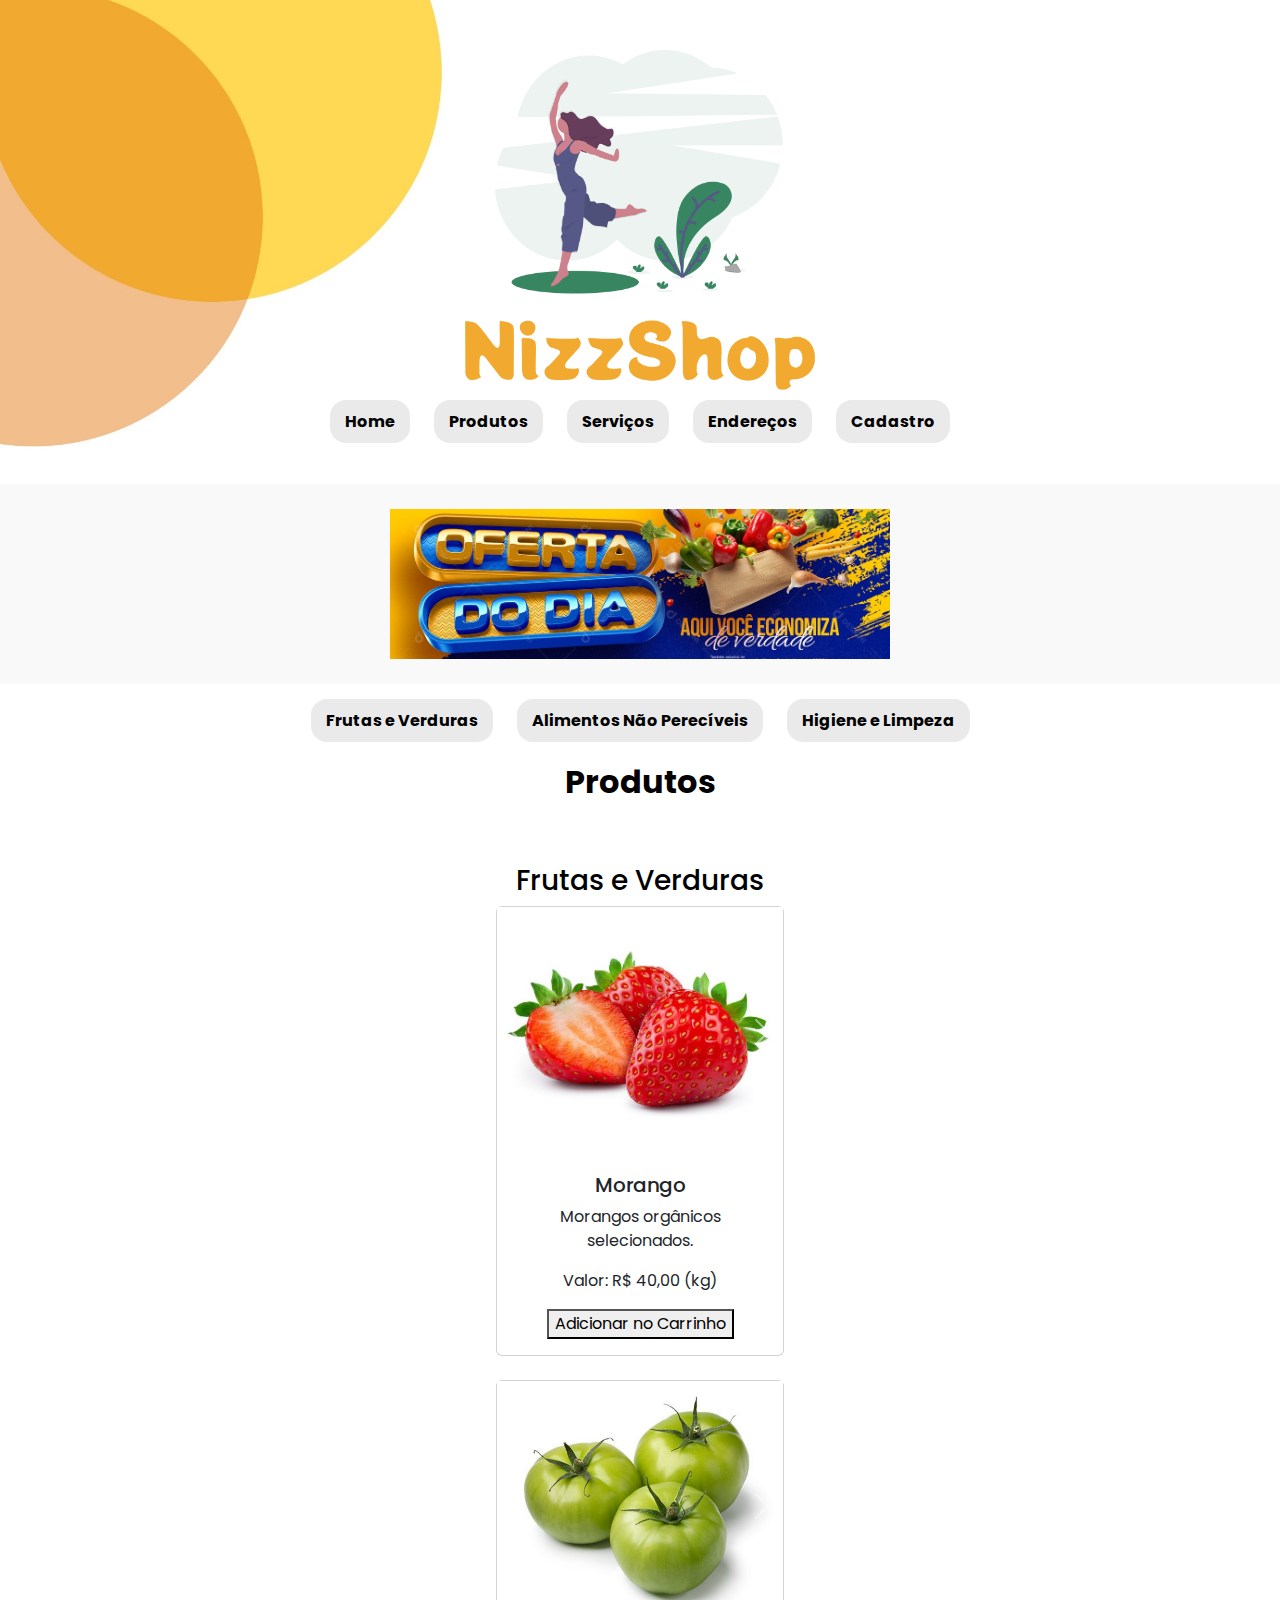
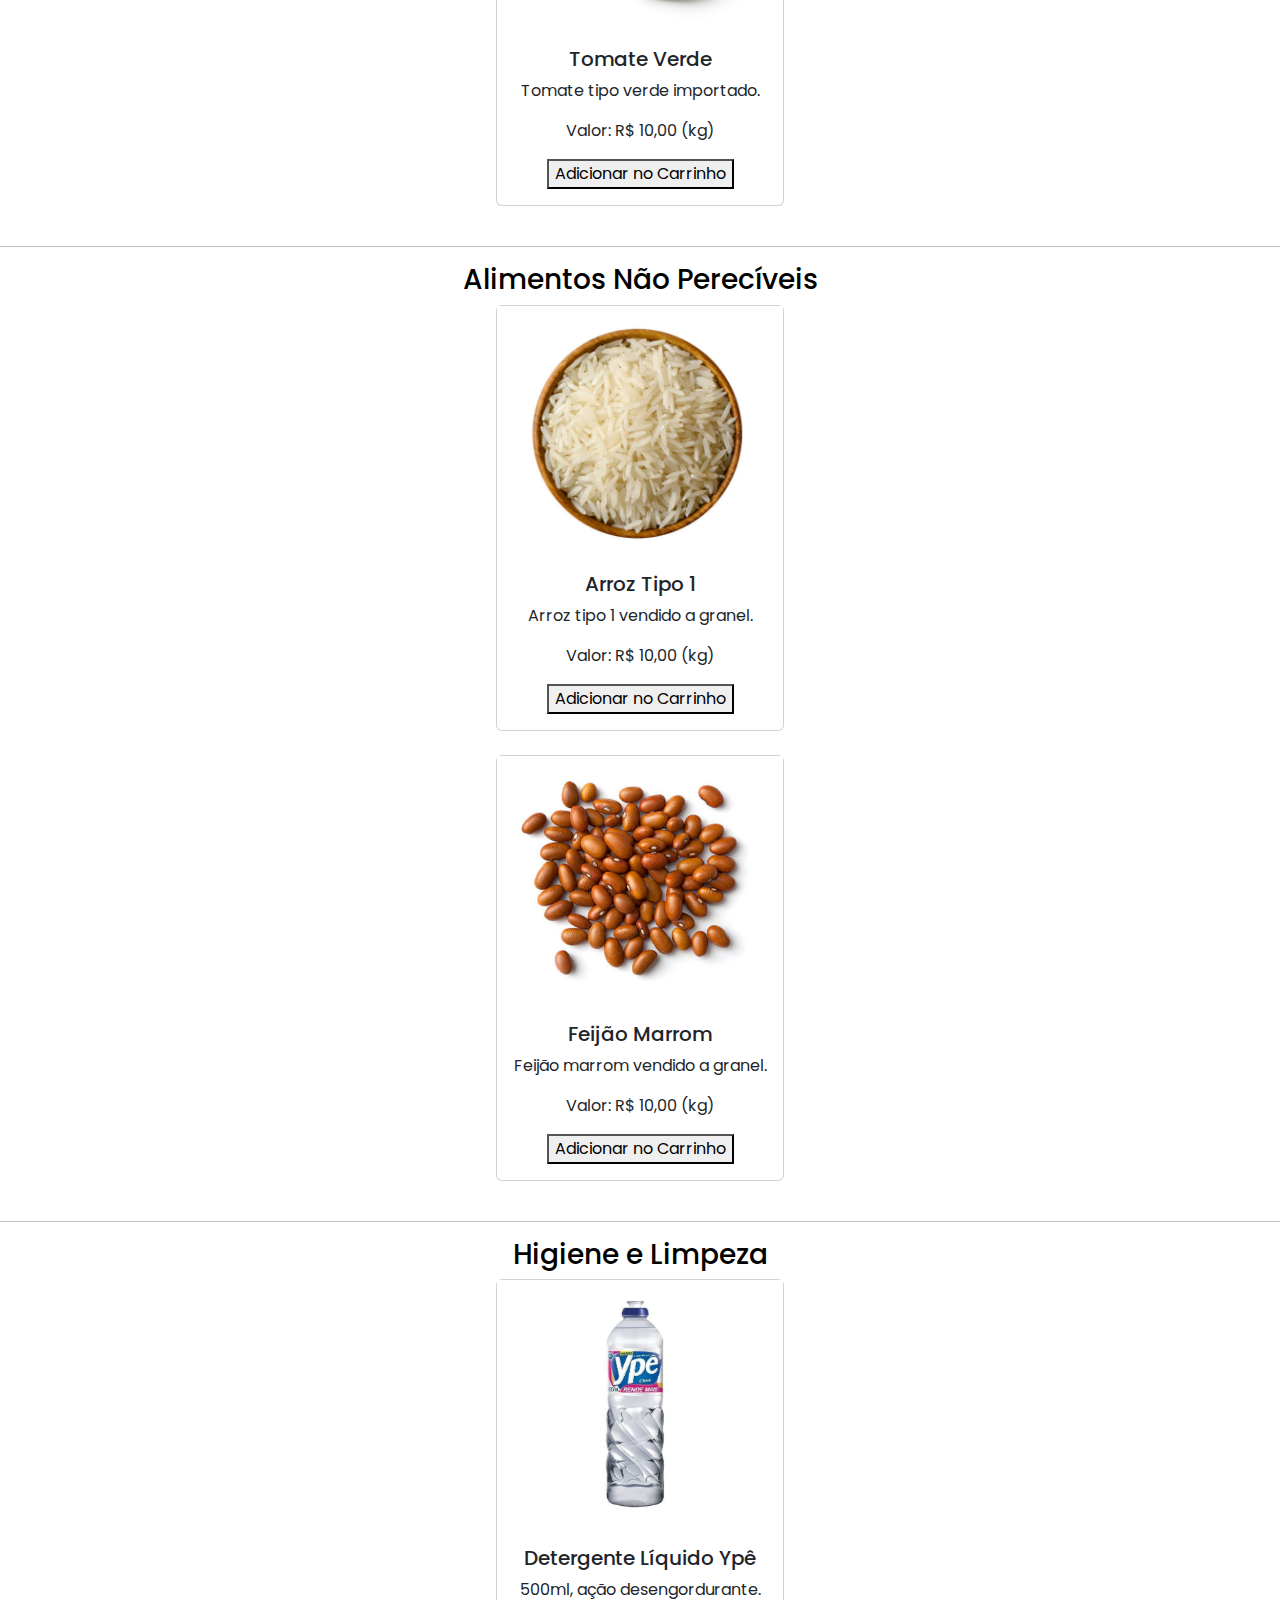
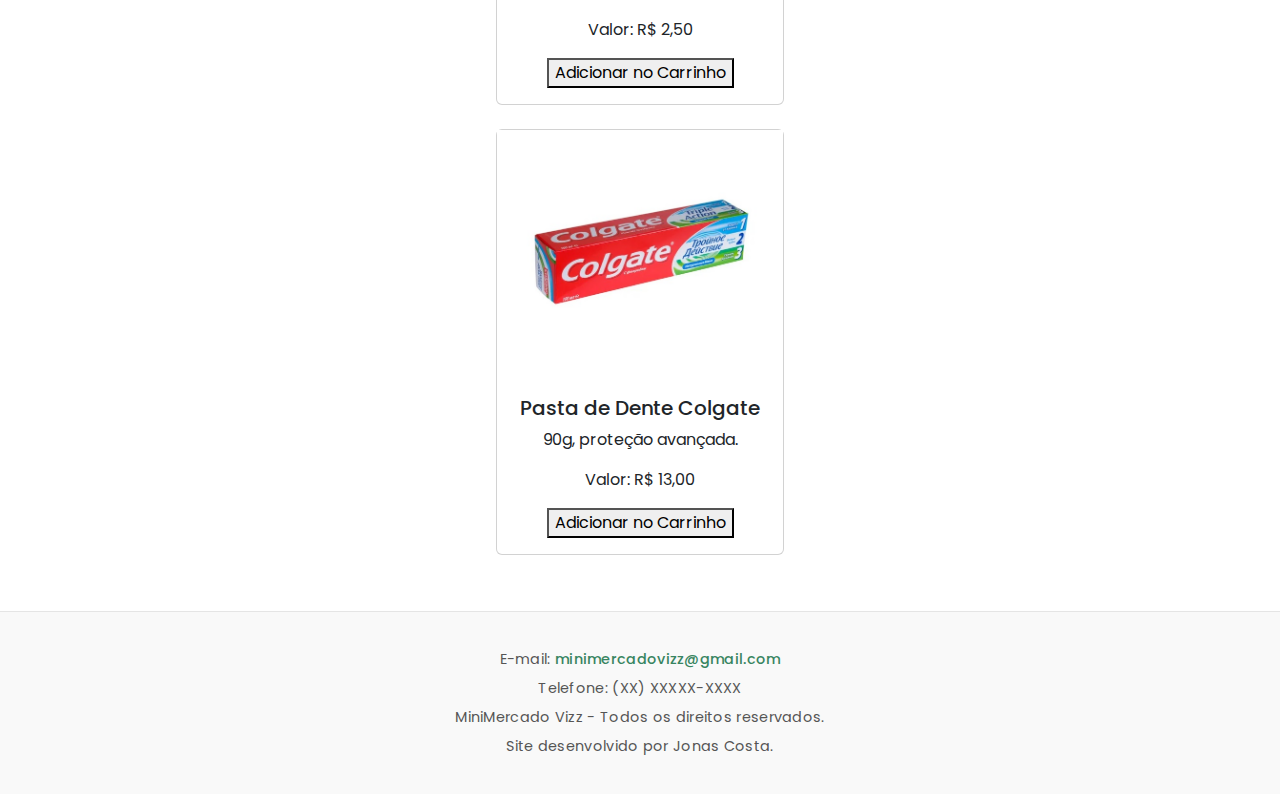
<file: produtos.html>
<!DOCTYPE html>
<html lang="pt-BR">
  <head>
    <meta charset="UTF-8" />
    <title>Produtos - MiniMercado Vizz</title>
    <link rel="stylesheet" href="css/style.css" />
  </head>
  <body>
    <header style="text-align: center; margin-top: 50px">
      <img src="imagens/circulos.jpg" alt=""class="decor-circulos" width="460px"; >
      <img src="imagens/logo.png" alt="Logo do MiniMercado Vizz" width="600" />
      <nav>
        <ul>
          <li><a href="index.html">Home</a></li>
          <li><a href="produtos.html">Produtos</a></li>
          <li><a href="servicos.html">Serviços</a></li>
          <li><a href="enderecos.html">Endereços</a></li>
          <li><a href="cadastro.html">Cadastro</a></li>
        </ul>
      </nav>
      <div class="flex-container1">
      <img
        id="banner"
        src="imagens/banner1.jpg"
        alt="Banner Rotativo"
        width="500"
        height="150"
        style="object-fit: cover"
      />
      </div>
    </header>

    
       <nav>
      <ul>
        <li><a href="#frutas-verduras">Frutas e Verduras</a></li>
        <li><a href="#nao-pereciveis">Alimentos Não Perecíveis</a></li>
        <li><a href="#higiene-limpeza">Higiene e Limpeza</a></li>
      </ul>
    </nav>
    <div class="flex-container2">
    <h2><b>Produtos</b></h2>
  </div>
  
    <section id="frutas-verduras">
      <h3>Frutas e Verduras</h3>


      <!--morango -->
      <div class="container mb-4 text-center">
        <div class="card mx-auto" style="max-width: 18rem">
          <!-- Carousel inicio -->
          <div
            id="carouselMorango"
            class="carousel slide"
            data-bs-ride="carousel"
          >
            <div class="carousel-inner">
              <div class="carousel-item active">
                <img
                  src="imagens/morango1.jpg"
                  class="d-block img-produto"
                  alt="Imagem de morango"
                />
              </div>
              <div class="carousel-item">
                <img
                  src="imagens/morango2.jpg"
                  class="d-block img-produto"
                  alt="Imagem de morangos na tigela"
                />
              </div>
            </div>

            <button
              class="carousel-control-prev"
              type="button"
              data-bs-target="#carouselMorango"
              data-bs-slide="prev"
            >
              <span
                class="carousel-control-prev-icon"
                aria-hidden="true"
              ></span>
              <span class="visually-hidden">Anterior</span>
            </button>
            <button
              class="carousel-control-next"
              type="button"
              data-bs-target="#carouselMorango"
              data-bs-slide="next"
            >
              <span
                class="carousel-control-next-icon"
                aria-hidden="true"
              ></span>
              <span class="visually-hidden">Próximo</span>
            </button>
          </div>
          <!-- Carousel fim -->

          <div class="card-body">
            <h5 class="card-title">Morango</h5>
            <p>Morangos orgânicos selecionados.</p>
            <p class="card-text">Valor: R$ 40,00 (kg)</p>
            <button onclick="window.location.href='carrinho.html'">
              Adicionar no Carrinho
            </button>
          </div>
        </div>
      </div>

      <!-- tomate -->
      <div class="container mb-4 text-center">
        <div class="card mx-auto" style="max-width: 18rem">
          <!-- Carousel inicio -->
          <div
            id="carouselTomate"
            class="carousel slide"
            data-bs-ride="carousel"
          >
            <div class="carousel-inner">
              <div class="carousel-item active">
                <img
                  src="imagens/tomate1.jpg"
                  class="d-block img-produto"
                  alt="Imagem de tomate"
                />
              </div>
              <div class="carousel-item">
                <img
                  src="imagens/tomate2.jpg"
                  class="d-block img-produto"
                  alt="Imagem de tomate cortado"
                />
              </div>
            </div>

            <button
              class="carousel-control-prev"
              type="button"
              data-bs-target="#carouselTomate"
              data-bs-slide="prev"
            >
              <span
                class="carousel-control-prev-icon"
                aria-hidden="true"
              ></span>
              <span class="visually-hidden">Anterior</span>
            </button>
            <button
              class="carousel-control-next"
              type="button"
              data-bs-target="#carouselTomate"
              data-bs-slide="next"
            >
              <span
                class="carousel-control-next-icon"
                aria-hidden="true"
              ></span>
              <span class="visually-hidden">Próximo</span>
            </button>
          </div>
          <!-- Carousel fim -->

          <div class="card-body">
            <h5 class="card-title">Tomate Verde</h5>
            <p>Tomate tipo verde importado.</p>
            <p class="card-text">Valor: R$ 10,00 (kg)</p>
            <button onclick="window.location.href='carrinho.html'">
              Adicionar no Carrinho
            </button>
          </div>
        </div>
      </div>
    </section>

   
 </div>
</div>

 <hr />
    <section id="nao-pereciveis">
      <h3>Alimentos Não Perecíveis</h3>

      <!-- arroz -->
      <div class="container mb-4 text-center">
        <div class="card mx-auto" style="max-width: 18rem">
          <!-- Carousel inicio -->
          <div
            id="carouselArroz"
            class="carousel slide"
            data-bs-ride="carousel"
          >
            <div class="carousel-inner">
              <div class="carousel-item active">
                <img
                  src="imagens/arroz1.jpg"
                  class="d-block img-produto"
                  alt="Imagem de arroz"
                />
              </div>
              <div class="carousel-item">
                <img
                  src="imagens/arroz2.jpg"
                  class="d-block img-produto"
                  alt="Imagem de arroz na tigela"
                />
              </div>
            </div>

            <button
              class="carousel-control-prev"
              type="button"
              data-bs-target="#carouselArroz"
              data-bs-slide="prev"
            >
              <span
                class="carousel-control-prev-icon"
                aria-hidden="true"
              ></span>
              <span class="visually-hidden">Anterior</span>
            </button>
            <button
              class="carousel-control-next"
              type="button"
              data-bs-target="#carouselArroz"
              data-bs-slide="next"
            >
              <span
                class="carousel-control-next-icon"
                aria-hidden="true"
              ></span>
              <span class="visually-hidden">Próximo</span>
            </button>
          </div>
          <!-- Carousel fim -->

          <div class="card-body">
            <h5 class="card-title">Arroz Tipo 1</h5>
            <p>Arroz tipo 1 vendido a granel.</p>
            <p class="card-text">Valor: R$ 10,00 (kg)</p>
            <button onclick="window.location.href='carrinho.html'">
              Adicionar no Carrinho
            </button>
          </div>
        </div>
      </div>

      <!--feijão-->
      <div class="container mb-4 text-center">
        <div class="card mx-auto" style="max-width: 18rem">
          <!-- Carousel inicio -->
          <div
            id="carouselFeijao"
            class="carousel slide"
            data-bs-ride="carousel"
          >
            <div class="carousel-inner">
              <div class="carousel-item active">
                <img
                  src="imagens/feijao1.jpg"
                  class="d-block img-produto"
                  alt="Imagem de feijão"
                />
              </div>
              <div class="carousel-item">
                <img
                  src="imagens/feijao2.jpg"
                  class="d-block img-produto"
                  alt="Imagem de feijão na panela"
                />
              </div>
            </div>

            <button
              class="carousel-control-prev"
              type="button"
              data-bs-target="#carouselFeijao"
              data-bs-slide="prev"
            >
              <span
                class="carousel-control-prev-icon"
                aria-hidden="true"
              ></span>
              <span class="visually-hidden">Anterior</span>
            </button>
            <button
              class="carousel-control-next"
              type="button"
              data-bs-target="#carouselFeijao"
              data-bs-slide="next"
            >
              <span
                class="carousel-control-next-icon"
                aria-hidden="true"
              ></span>
              <span class="visually-hidden">Próximo</span>
            </button>
          </div>
          <!-- Carousel fim -->

          <div class="card-body">
            <h5 class="card-title">Feijão Marrom</h5>
            <p>Feijão marrom vendido a granel.</p>
            <p class="card-text">Valor: R$ 10,00 (kg)</p>
            <button onclick="window.location.href='carrinho.html'">
              Adicionar no Carrinho
            </button>
          </div>
        </div>
      </div>
    </section>

    <hr />

    <section id="higiene-limpeza">
      <h3>Higiene e Limpeza</h3>

      <!-- detergente -->
      <div class="container mb-4 text-center">
        <div class="card mx-auto" style="max-width: 18rem">
          <!-- Carousel inicio -->
          <div
            id="carouselDetergente"
            class="carousel slide"
            data-bs-ride="carousel"
          >
            <div class="carousel-inner">
              <div class="carousel-item active">
                <img
                  src="imagens/detergente1.jpg"
                  class="d-block img-produto"
                  alt="Imagem de detergente da marca Ypê"
                />
              </div>
              <div class="carousel-item">
                <img
                  src="imagens/detergente2.jpg"
                  class="d-block img-produto"
                  alt="Imagem de mão lavando prato com o texto 'rende mais'"
                />
              </div>
            </div>

            <button
              class="carousel-control-prev"
              type="button"
              data-bs-target="#carouselDetergente"
              data-bs-slide="prev"
            >
              <span
                class="carousel-control-prev-icon"
                aria-hidden="true"
              ></span>
              <span class="visually-hidden">Anterior</span>
            </button>
            <button
              class="carousel-control-next"
              type="button"
              data-bs-target="#carouselDetergente"
              data-bs-slide="next"
            >
              <span
                class="carousel-control-next-icon"
                aria-hidden="true"
              ></span>
              <span class="visually-hidden">Próximo</span>
            </button>
          </div>
          <!-- Carousel fim -->

          <div class="card-body">
            <h5 class="card-title">Detergente Líquido Ypê</h5>
            <p>500ml, ação desengordurante.</p>
            <p class="card-text">Valor: R$ 2,50</p>
            <button onclick="window.location.href='carrinho.html'">
              Adicionar no Carrinho
            </button>
          </div>
        </div>
      </div>

      <!-- pasta de dentes -->
      <div class="container mb-4 text-center">
        <div class="card mx-auto" style="max-width: 18rem">
          <!-- Carousel inicio -->
          <div
            id="carouselDentes"
            class="carousel slide"
            data-bs-ride="carousel"
          >
            <div class="carousel-inner">
              <div class="carousel-item active">
                <img
                  src="imagens/dentes1.jpg"
                  class="d-block img-produto"
                  alt="Imagem de pasta de dentes da marca Colgate"
                />
              </div>
              <div class="carousel-item">
                <img
                  src="imagens/dentes2.jpg"
                  class="d-block img-produto"
                  alt="Imagem de mulher escovando os dentes"
                />
              </div>
            </div>

            <button
              class="carousel-control-prev"
              type="button"
              data-bs-target="#carouselDentes"
              data-bs-slide="prev"
            >
              <span
                class="carousel-control-prev-icon"
                aria-hidden="true"
              ></span>
              <span class="visually-hidden">Anterior</span>
            </button>
            <button
              class="carousel-control-next"
              type="button"
              data-bs-target="#carouselDentes"
              data-bs-slide="next"
            >
              <span
                class="carousel-control-next-icon"
                aria-hidden="true"
              ></span>
              <span class="visually-hidden">Próximo</span>
            </button>
          </div>
          <!-- Carousel fim -->

          <div class="card-body">
            <h5 class="card-title">Pasta de Dente Colgate</h5>
            <p>90g, proteção avançada.</p>
            <p class="card-text">Valor: R$ 13,00</p>
            <button onclick="window.location.href='carrinho.html'">
              Adicionar no Carrinho
            </button>
          </div>
        </div>
      </div>
    </section>


    <footer>
      <p>
        E-mail:
        <a href="mailto:minimercadovizz@gmail.com">minimercadovizz@gmail.com</a>
      </p>
      <p>Telefone: (XX) XXXXX-XXXX</p>
      <p>MiniMercado Vizz - Todos os direitos reservados.</p>
      <p>Site desenvolvido por Jonas Costa.</p>
    </footer>

    <script src="https://cdn.jsdelivr.net/npm/bootstrap@5.3.0/dist/js/bootstrap.bundle.min.js"></script>
    <script>
      var vetor_banner = [
        "imagens/banner1.jpg",
        "imagens/banner2.jpg",
        "imagens/banner3.jpg",
        "imagens/banner4.jpg",
      ];
      var posicao_vetor = 0;

      function func_banner() {
        posicao_vetor = (posicao_vetor + 1) % vetor_banner.length;
        document.getElementById("banner").src = vetor_banner[posicao_vetor];
      }

      setInterval(func_banner, 2000);
    </script>
  </body>
</html>
</file>
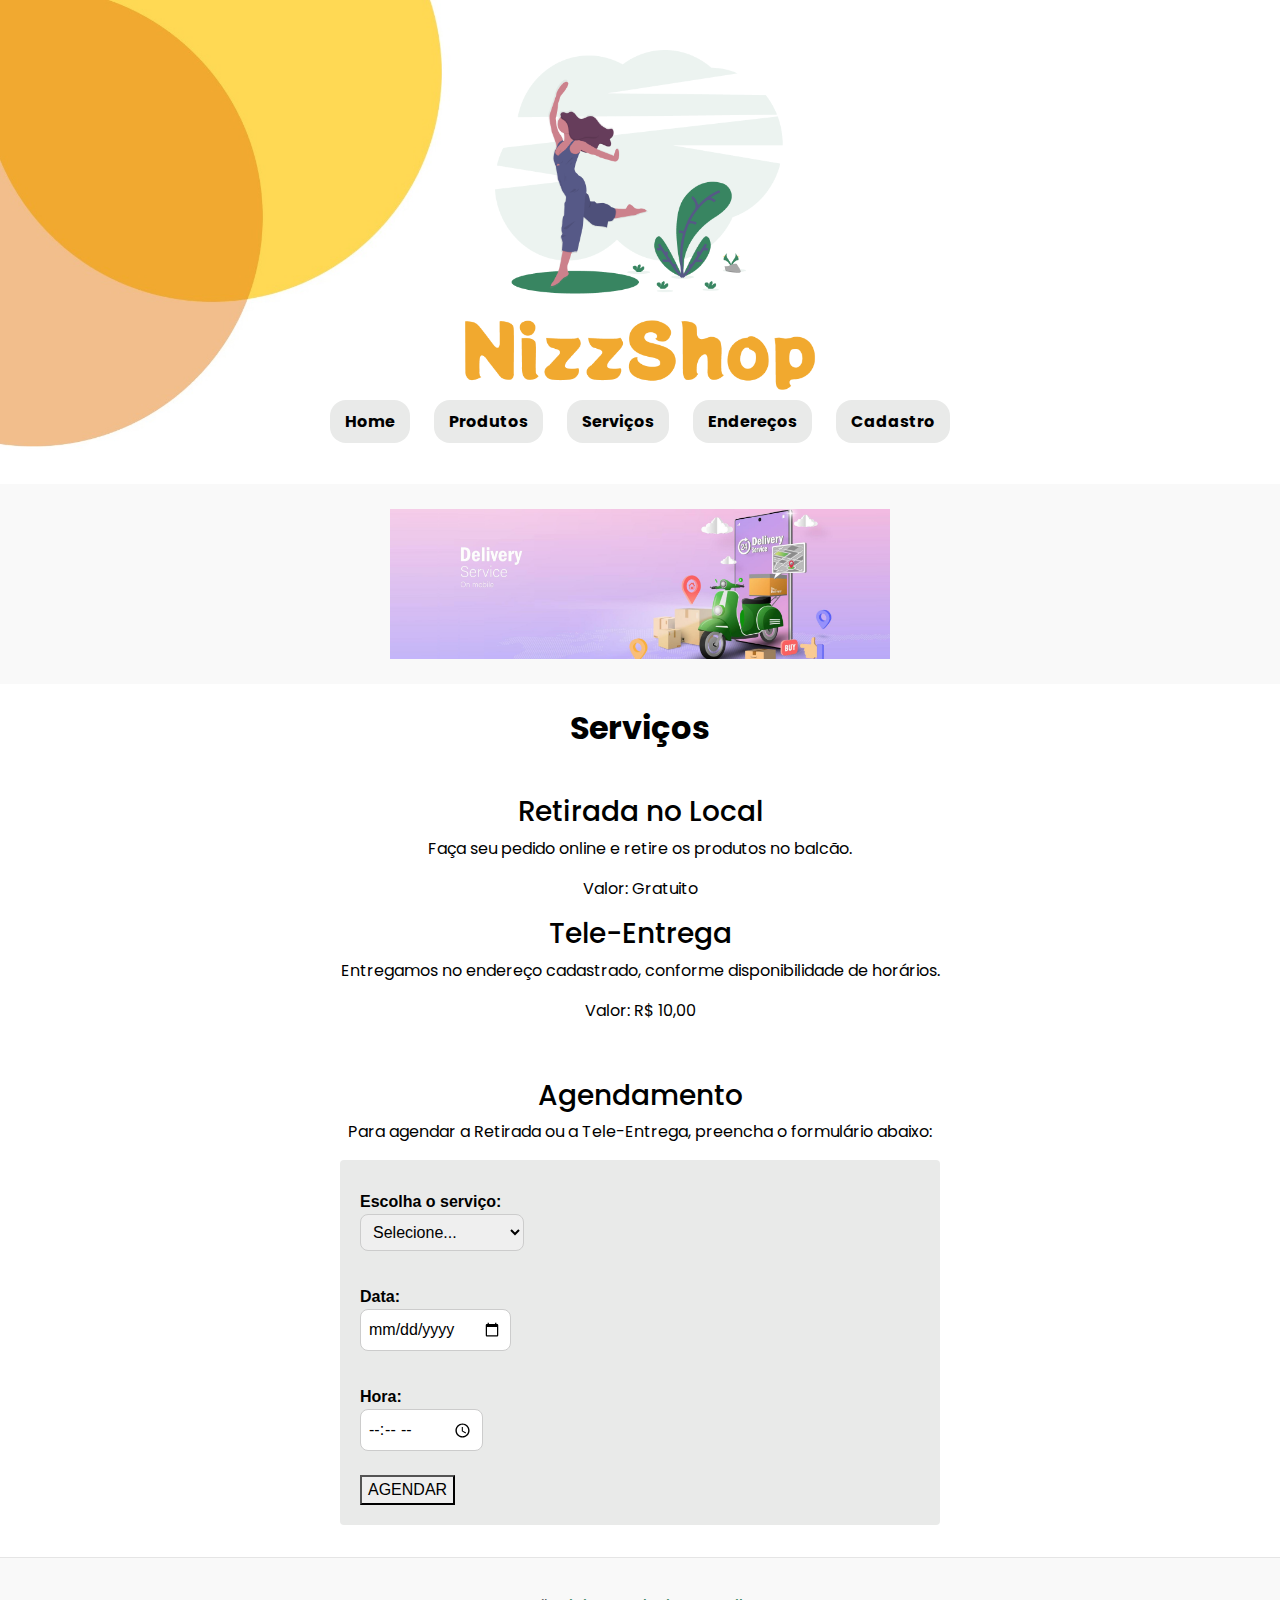
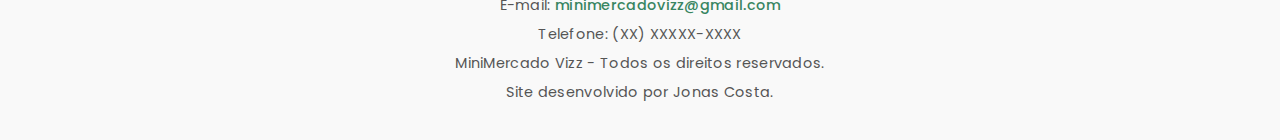
<file: servicos.html>
<!DOCTYPE html>
<html lang="pt-BR">
  <head>
    <meta charset="UTF-8" />
    <title>Serviços - MiniMercado Vizz</title>
    <link rel="stylesheet" href="css/style.css" />
  </head>
  <body>
    <header style="text-align: center; margin-top: 50px">
      <img src="imagens/circulos.jpg" alt=""class="decor-circulos" width="460px"; >
      <img src="imagens/logo.png" alt="Logo do MiniMercado Vizz" width="600" />
      <nav>
        <ul>
          <li><a href="index.html">Home</a></li>
          <li><a href="produtos.html">Produtos</a></li>
          <li><a href="servicos.html">Serviços</a></li>
          <li><a href="enderecos.html">Endereços</a></li>
          <li><a href="cadastro.html">Cadastro</a></li>
        </ul>
      </nav>
      <div class="flex-container1">
      <img
        id="banner"
        src="imagens/banner4.jpg"
        alt="Banner Rotativo"
        width="500"
        height="150"
        style="object-fit: cover"
      />
      </div>
    </header>

    <h2><b>Serviços</b></h2>
    <section>
      <article>
        <h3>Retirada no Local</h3>
        <p>Faça seu pedido online e retire os produtos no balcão.</p>
        <p>Valor: Gratuito</p>
      </article>
      <article>
        <h3>Tele-Entrega</h3>
        <p>
          Entregamos no endereço cadastrado, conforme disponibilidade de
          horários.
        </p>
        <p>Valor: R$ 10,00</p>
      </article>
    </section>

    <section>
      <h3>Agendamento</h3>
      <p>
        Para agendar a Retirada ou a Tele-Entrega, preencha o formulário abaixo:
      </p>

      <form action="obrigado2.html" method="GET">
        <label for="tipo-servico">Escolha o serviço:</label><br />
        <select id="tipo-servico" name="tipo-servico" required>
          <option value="" disabled selected>Selecione...</option>
          <option value="Retirada no Local">Retirada no Local</option>
          <option value="Tele-Entrega">Tele-Entrega</option>
        </select>
        <br /><br />

        <label for="data-agendamento">Data:</label><br />
        <input
          type="date"
          id="data-agendamento"
          name="dataAgendamento"
          required
        />
        <br /><br />

        <label for="hora-agendamento">Hora:</label><br />
        <input
          type="time"
          id="hora-agendamento"
          name="horaAgendamento"
          required
        />
        <br /><br />

        <button type="submit">Agendar</button>
      </form>
    </section>


    <footer>
      <p>
        E-mail:
        <a href="mailto:minimercadovizz@gmail.com">minimercadovizz@gmail.com</a>
      </p>
      <p>Telefone: (XX) XXXXX-XXXX</p>
      <p>MiniMercado Vizz - Todos os direitos reservados.</p>
      <p>Site desenvolvido por Jonas Costa.</p>
    </footer>
    <script>
      var vetor_banner = [
        "imagens/banner4.jpg",
        "imagens/banner2.jpg",
        "imagens/banner3.jpg",
        "imagens/banner1.jpg",
      ];
      var posicao_vetor = 0;

      function func_banner() {
        posicao_vetor = (posicao_vetor + 1) % vetor_banner.length;
        document.getElementById("banner").src = vetor_banner[posicao_vetor];
      }

      setInterval(func_banner, 2000);
    </script>
  </body>
</html>
</file>
<file: css/style.css>
@import url("https://cdn.jsdelivr.net/npm/bootstrap@5.3.0/dist/css/bootstrap.min.css");
@import url('https://fonts.googleapis.com/css2?family=Poppins&display=swap');


html, body {
  height: 100%;
  min-height: 100vh;
  margin: 0;
  padding: 0;
}

/* Body */
body {
  color: #000;
  font-family: 'Poppins', sans-serif;
  display: flex;
  flex-direction: column;
}

/*main */
main {
  flex: 1 0 auto;  
}


/* menus de navegação */
nav ul {
  list-style: none;
  margin: 0;
  padding: 0;
}

nav ul li {
  display: inline-block;
  margin: 0 10px;
  
}

nav ul li a {
  color: #000;
    border-radius: 1rem;
  text-decoration: none;
  padding: 10px 15px;
  font-weight: bold;
  background-color: #E9EAE9
}

nav ul li a:hover {
  background-color: #388561;
  color: #ffffff;
  transition: 0.3s;
}

/* Formulários */
form {
  font-family: 'Arial', sans-serif;
  max-width: 600px;
  margin: 0 auto;
  background-color: #E9EAE9;
  padding: 20px;
  border-radius: 4px;
  color: #000;
  text-align: left;
}

form label {
  font-weight: 600;
  margin-top: 10px;
  display: inline-block;
  color: #000;
}

form input,
form select,
form textarea {
  border-radius: 0.5rem;
  border: 1px solid #ccc;
  padding: 8px;
}

form button {
  text-transform: uppercase;
  border-radius: 0;
}

/* Separar o menu principal do logo  */
header nav {
  margin-top: 20px;
}

/* Separar o "Produtos" do conteúdo abaixo */
h2 ~ section {
  margin-top: 40px;
}

/* Centraliza todo o conteúdo em todas as páginas */
body,
header,
nav,
main,
section,
article,
footer {
  text-align: center;
}

/* aqui lida com as imagens dos produtos */
.img-produto {
  width: 100%;
  height: 250px;
  object-fit: cover;
  object-position: center center;
}

/* footer */
footer {
  background-color: #f9f9f9;
  border-top: 1px solid #e5e5e5;
  padding: 30px 20px;
  font-size: 0.9rem;
  color: #555;
  font-weight: 400;
  line-height: 1.6;
  letter-spacing: 0.3px;

  /* --- novo --- */
  margin-top: 32px;   /* ajuste a altura como quiser */
}

footer p {
  margin: 6px 0;
}

footer a {
  color: #388561;
  text-decoration: none;
  font-weight: 500;
}



/*CÍRCULOS NO CANTO SUPERIOR ESQUERDO */
.decor-circulos{
  position: absolute;
  top:0;
  left:0;
  height:auto;
  pointer-events:none;
  z-index:-1;

  opacity:1;
  transform:translateX(0) scale(1);

  transition: opacity .4s ease, transform .4s ease;
}

@media (max-width: 1150px){
  .decor-circulos{
    opacity:0;
  }
}


/*extras*/
.welcome h1 {
  color: #EB9D07;
  font-weight:900;
  margin-top: 70px;
  font-size: xx-large;
}

.btn-login {
  border-radius: 0 !important;
}


.flex-container1{
  display:flex;
  background-color:#f9f9f9;
  justify-content:center;
  margin-top:50px;
  margin-bottom:25px;
  padding-top: 25px;
  padding-bottom: 25px;
}

.flex-container2{
  display:flex;
  justify-content:center;
  margin-top:25px;
  margin-bottom:50px;
  padding-top: 5px;
  padding-bottom: 5px;
}
</file>
